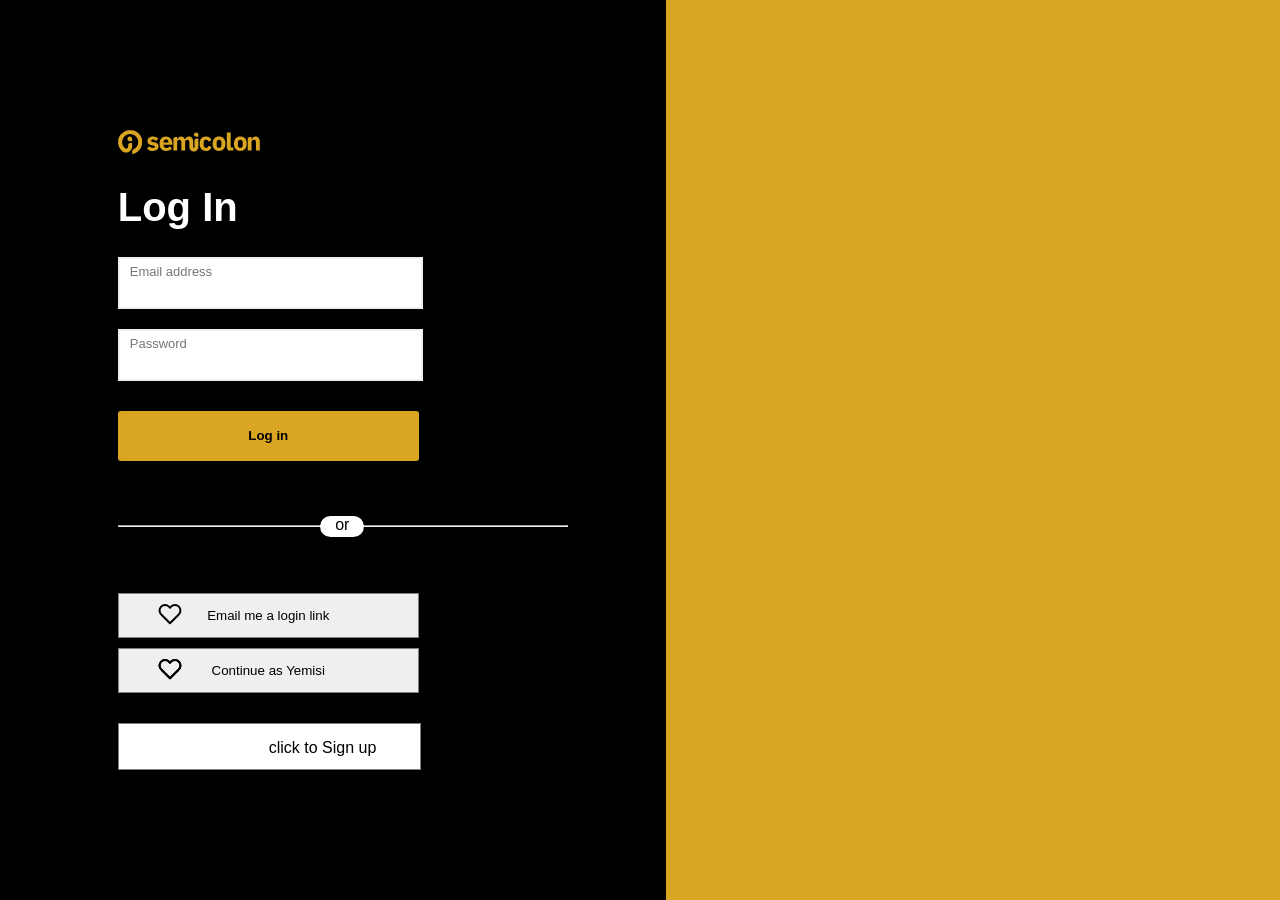
<file: login.html>
<!DOCTYPE html>
<html lang="en">
<head>
   
    <link rel="stylesheet" href="login.css">
    <link rel="preconnect" href="https://fonts.googleapis.com">
    <link rel="preconnect" href="https://fonts.gstatic.com" crossorigin>
    <link href="https://fonts.googleapis.com/css2?family=Lato&display=swap" rel="stylesheet">

    <meta charset="UTF-8">
    <meta http-equiv="X-UA-Compatible" content="IE=edge">
    <meta name="viewport" content="width=device-width, initial-scale=1.0">
    <title>Document</title>
</head>
<body>
    <!--LOG IN PAGE CONTAINER-->
    <div class="login-page-container">
        <!--LOGIN TOP BOX-->
        <div class="login-top-box">

            <!--LOGIN LEFT-->
            <div class="login-top-box-left">
                <div class="top-box-left">
                    <img src="events-c10/logoAlt.svg" alt="semicolon-logo">

                    <h1>Log In</h1>

                    <div class="login-input-container">

                        <div class="login-input">
                            <label for="email">Email address</label>
                            <input id="email" type="email" name="email" />
                        </div>

                        <div class="login-input">
                            <label for="password">Password</label>
                            <input id="password" type="password" name="password" />

                        </div>


                        <button onclick="clickHandler()">Log in</button>
                    </div>

                    <!--HORIZONTAL LINE CONTAINER-->
                    <div class="horizontal-line-container">
                        <hr/>
                        <div> or </div>
                    </div>
                    <!-- END OF HORIZONTAL LINE CONTAINER-->


                    <!--ALTERNATE OPTION-->
           a         <div class="alternate-options">

                        <div class="modified-button">
                            <img src="events-c10/heart.svg" alt="">
                            <button>Email me a login link </button>
                        </div>

                        <div class="modified-button">
                            <img src="events-c10/heart.svg" alt="google" class="icon">
                            <button>Continue as Yemisi </button>
                            <img src="events-c10/heart.svg" alt="google" class="profile-img">
                        </div>
                        <div class="link-login">
                            <a href="/signup.html">click to Sign up</a>
                        </div>

                    </div>
                    <!--ALTERNATE OPTION-->

                </div>

            </div>
             <!--END OF LOGIN LEFT-->

            <!--LOGIN RIGHT-->
            <div class="login-top-box-right">

            </div>
            <!-- END OF LOGIN RIGHT-->

        </div>
        <!-- END OF LOGIN TOP BOX-->

        <!--FOOTER-->
        <footer>

        </footer>
        <!--END OF FOOTER-->
        

    </div>
    <!--END OF LOGIN PAGE CONTAINER-->
    <script src="login.js"></script>
</body>
</html>
</file>
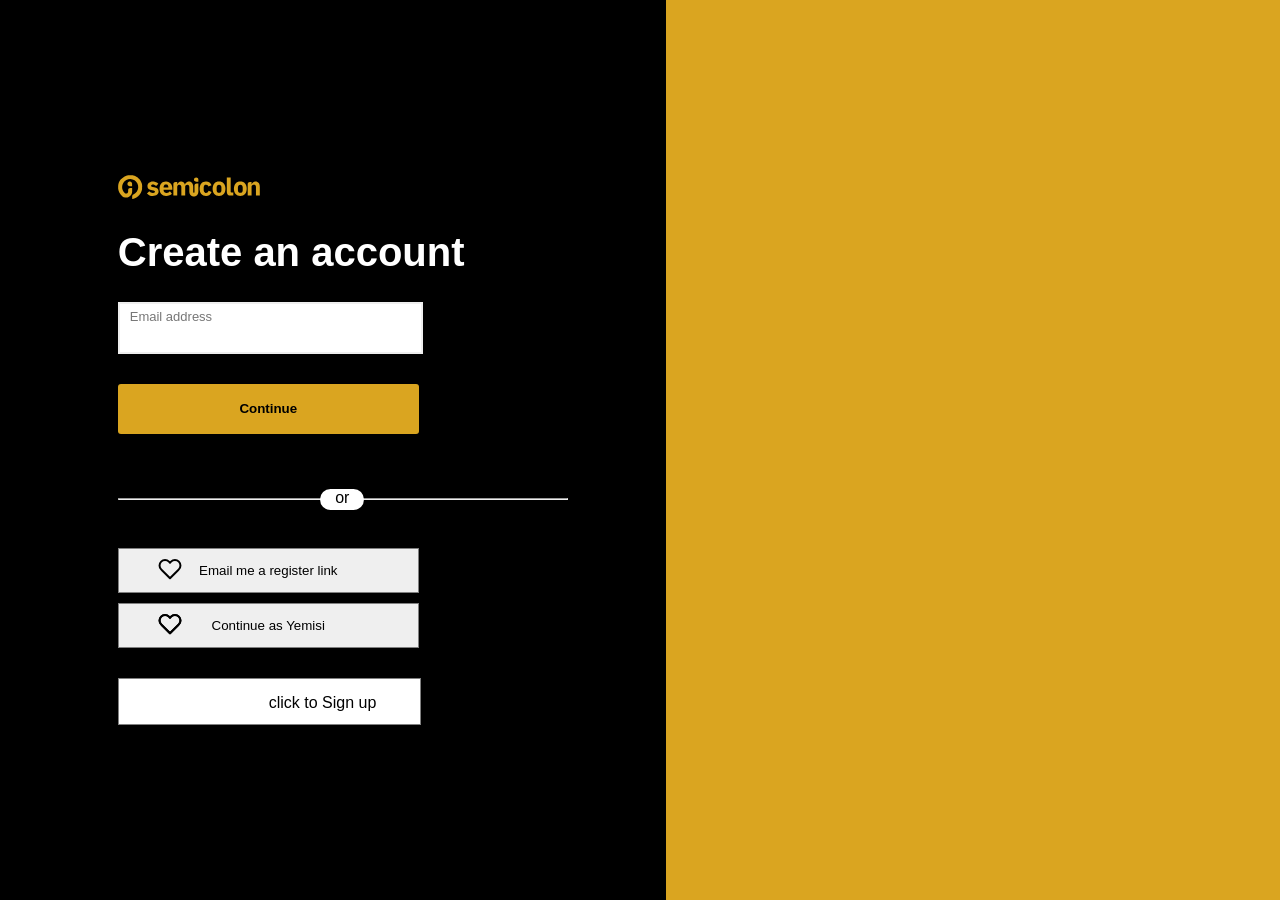
<file: register.html>
<!DOCTYPE html>
<html lang="en">
<head>
    <link rel="stylesheet" href="register.css">
    <link rel="preconnect" href="https://fonts.googleapis.com">
    <link rel="preconnect" href="https://fonts.gstatic.com" crossorigin>
    <link href="https://fonts.googleapis.com/css2?family=Lato&display=swap" rel="stylesheet">

    <meta charset="UTF-8">
    <meta http-equiv="X-UA-Compatible" content="IE=edge">
    <meta name="viewport" content="width=device-width, initial-scale=1.0">
    <title>Document</title>
</head>
<body>
    <!--LOG IN PAGE CONTAINER-->
    <div class="register-page-container">
        <!--LOGIN TOP BOX-->
        <div class="register-top-box">
    
            <!--LOGIN LEFT-->
            <div class="register-top-box-left">
                <div class="top-box-left">
                    <img src="events-c10/logoAlt.svg" alt="semicolon-logo">
    
                    <h1>Create an account</h1>
    
                    <div class="register-input-container">
    
                        <div class="register-input">
                            <label for="email">Email address</label>
                            <input id="email" type="email" name="email" />
                        </div>     
                        <!-- <div class="register-input">
                            <label for="password">Password</label>
                            <input id="password" type="password" name="password" />
    
                        </div> -->
    
    
                        <button onclick="createFormElements()" id="continueButton">Continue</button>
                        <button onclick="registerUser()" id="registerButton">Register</button>
                    </div>
    
                    <!--HORIZONTAL LINE CONTAINER-->
                    <div class="horizontal-line-container">
                        <hr />
                        <div> or </div>
                    </div>
                    <!-- END OF HORIZONTAL LINE CONTAINER-->
    
    
                    <!--ALTERNATE OPTION-->
                    <div class="alternate-options">
    
                        <div class="modified-button">
                            <img src="events-c10/heart.svg" alt="">
                            <button>Email me a register link </button>
                        </div>
    
                        <div class="modified-button">
                            <img src="events-c10/heart.svg" alt="google" class="icon">
                            <button>Continue as Yemisi </button>
                            <img src="events-c10/heart.svg" alt="google" class="profile-img">
                        </div>
                        <div class="link-register">
                            <a href="/signup.html">click to Sign up</a>
                        </div>
    
                    </div>
                    <!--ALTERNATE OPTION-->
    
                </div>
    
            </div>
            <!--END OF LOGIN LEFT-->
    
            <!--LOGIN RIGHT-->
            <div class="register-top-box-right">
    
            </div>
            <!-- END OF LOGIN RIGHT-->
    
        </div>
        <!-- END OF LOGIN TOP BOX-->
    
        <!--FOOTER-->
        <footer>
    
        </footer>
        <!--END OF FOOTER-->
    
    
    </div>
    <!--END OF LOGIN PAGE CONTAINER-->
    <script src="register.js"></script>


    
</body>
</html>
</file>
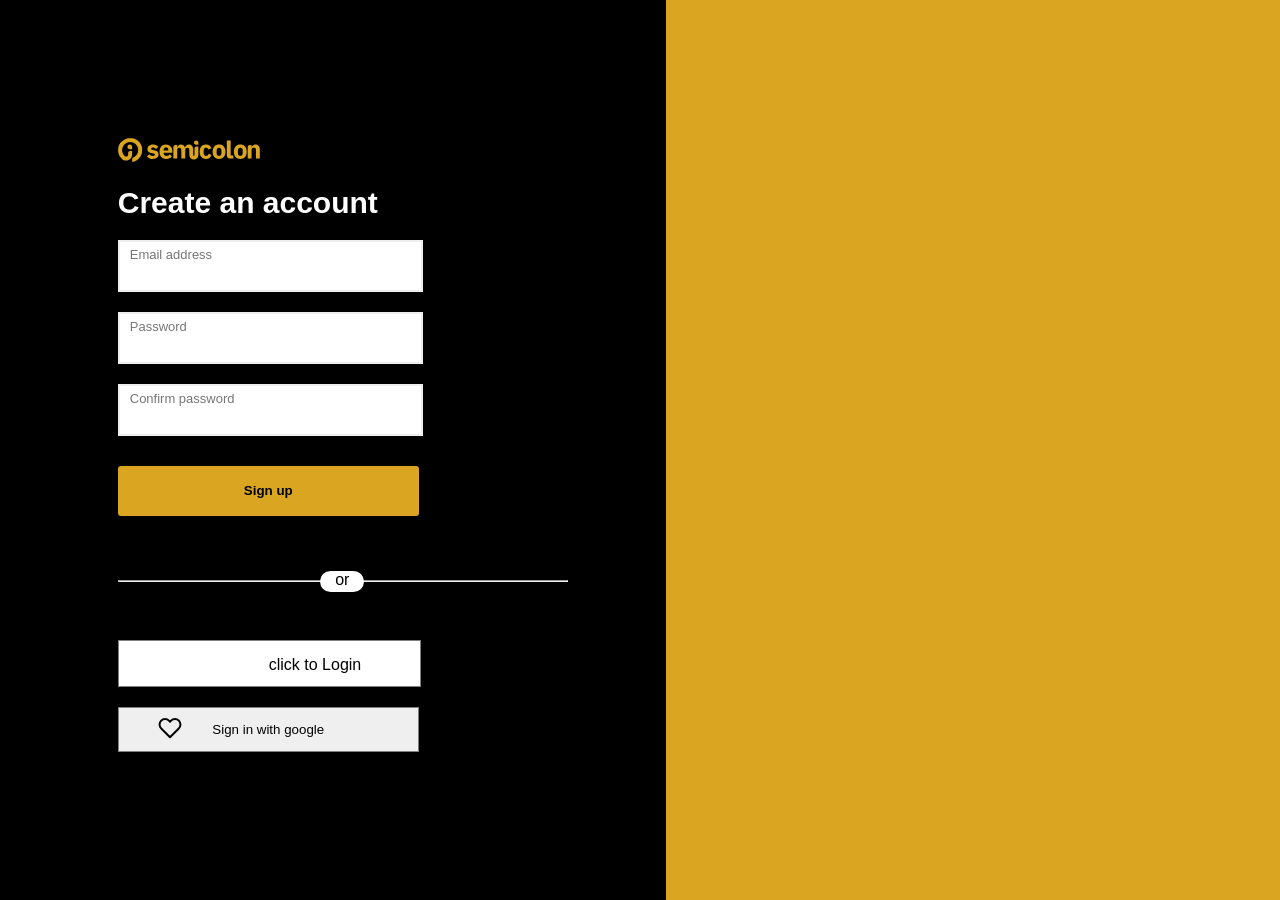
<file: signup.html>
<!DOCTYPE html>
<html lang="en">
<head>
    <link rel="stylesheet" href="signup.css">
    <link rel="preconnect" href="https://fonts.googleapis.com">
    <link rel="preconnect" href="https://fonts.gstatic.com" crossorigin>
    <link href="https://fonts.googleapis.com/css2?family=Lato&display=swap" rel="stylesheet">


    <meta charset="UTF-8">
    <meta http-equiv="X-UA-Compatible" content="IE=edge">
    <meta name="viewport" content="width=device-width, initial-scale=1.0">
    <title>Document</title>
</head>
<body>
    <!--SIGN UP PAGE CONTAINER-->
    <div class="signup-page-container">
        <!--SIGNUP TOP BOX-->
        <div class="signup-top-box">

            <!--SIGNUP LEFT-->
            <div class="signup-top-box-left">

                <div class="top-box-left">

                <img src="events-c10/logoAlt.svg" alt="semicolon-logo">

                    <h1>Create an account</h1>

                <div class="signup-input-container">
                
                     <div class="signup-input">
                        <label for="email"> Email address</label>
                        <input id="email" type="email" name="email">
                     </div>

                    <div class="signup-input">
                        <label for="password"> Password</label>
                        <input id="password" type="password" name="password">
                    </div>
                    <div class="signup-input">
                        <label for="password"> Confirm password</label>
                        <input id="password" type="password" name="password">
                    </div>

                    <button onclick="clickHandler()">Sign up </button>

                    </div>

                    
                    <!--HORIZONTAL LINE CONTAINER-->
                    <div class="horizontal-line-container">
                        <hr/>
                        <div> or </div>
                    </div>

                    <div class="link-login">
                        <a href="/login.html">click to Login</a>
                    </div>

                    <!--END OF HORIZONTAL LINE CONTAINER-->

                    <!--ALTERNATE OPTION-->
                    <div class="alternate-options">
                    
                        <div class="modified-button">
                            <img src="events-c10/heart.svg" alt="google">
                            <button>Sign in with google </button>
                        </div>
                    
                    </div>
                    <!--ALTERNATE OPTION-->
 
                </div>

            </div>

            <!--SIGNUP RIGHT-->
            <div class="signup-top-box-right">

            </div>
            <!--END OF SIGNUP RIGHT-->

        </div>
        <!--END OF SIGNUP TOP BOX-->


    </div>
    <!--END OF PAGE CONTAINER-->
    <script src="signup.js"></script>
</body>
</html>
</file>
<file: login.css>
* {
    font-family: 'Nunito', sans-serif;
}

body {
    margin: 0;
    overflow-x: hidden;
}

.login-page-container{
    padding: 0;
    min-height: 100vh;
    width: 100vw;
}

.login-top-box{
    width: 100%;
    height: 100vh;
    display: flex;
    justify-content: space-between;
}

.login-top-box-left{
    padding: 2%;
    width: 50%;
    display: flex;
    background-color: black;
    align-items: center;
    justify-content: center;
}

.login-top-box-right{
    width: 50%;
    background-color: goldenrod;
}

.top-box-left {
    width:70%;
    
}
.login-top-box-left div h1{
    color: white;
    font-size: 40px;
}

.login-input-container label{
    color: white;
    font-size: 12px;
}

.login-input{
    border: 2px solid rgb(238, 238, 238);
    display: flex;
    flex-direction: column;
    background-color: white;
    margin-bottom: 20px;
    width: 70%;
}

.login-input input{
    border: unset;
    height: 23px;
    padding: 0 10px;
    font-size: 16px;
}

.login-input label{
    color: rgb(119, 119, 119);
    font-size: 13px;
    margin: 5px 10px;

}

.login-input input:focus-visible{
    outline: none;
}

.login-input:focus-within{
    border: 2px solid goldenrod;
}

.login-input:focus-within > label{
    color: goldenrod;
    font-weight: 900;
    font-size: 13px;
}

.login-input-container button{
    background-color: goldenrod;
    color: black;
    height: 50px;
    padding: 5px 10px;
    border: unset;
    border-radius: 3px;
    margin-top: 10px;
    width: 70%;
    font-weight: bold;
    cursor: pointer;
}
.horizontal-line-container{
    margin-top: 15%;
    position: relative;
    height: 30px;
    width: 450px;
}
.horizontal-line-container hr{
    color: white;
}
.horizontal-line-container div{
    background-color: white;
    position: absolute;
    color: black;
    border-radius: 100px;
    padding: 0 12px 3px;
    min-width: 20px;
    text-align: center;
    display: inline-block;
    left: 45%;
     bottom: 18px;
}
.alternate-options{
    margin-top: 20px;
}
.modified-button{
    position: relative;
    margin-bottom: 10px;
}
.modified-button img{
    position: absolute;
    left: 40px;
    top: 9px;
}
.modified-button icon{
    position: absolute;
    left: 40px;
    top: 9px;
}
.modified-button button{
    border: 1px solid grey;
    height: 45px;
    width: 70%;
    cursor: pointer;
}
.modified-button .profile-img{
    position: absolute;
    right: 40px;
    top: 9px;
}
.link-login {
    border: 1px solid grey;
    height: 45px;
    width: 70%;
    background-color: white;
    margin-top: 30px;
}

.link-login a {
    position: relative;
    margin-top: 10px;
    top: 15px;
    left: 150px;
    color: black;
    text-decoration: none;


}
</file>
<file: register.css>
* {
    font-family: 'Nunito', sans-serif;
}

body {
    margin: 0;
    overflow-x: hidden;
}

.register-page-container {
    padding: 0;
    min-height: 100vh;
    width: 100vw;
}

.register-top-box {
    width: 100%;
    height: 100vh;
    display: flex;
    justify-content: space-between;
}

.register-top-box-left {
    padding: 2%;
    width: 50%;
    display: flex;
    background-color: black;
    align-items: center;
    justify-content: center;
}

.register-top-box-right {
    width: 50%;
    background-color: goldenrod;
}

.top-box-left {
    width: 70%;

}

.register-top-box-left div h1 {
    color: white;
    font-size: 40px;
}

.register-input-container label {
    color: white;
    font-size: 12px;
}

.register-input {
    border: 2px solid rgb(238, 238, 238);
    display: flex;
    flex-direction: column;
    background-color: white;
    margin-bottom: 20px;
    width: 70%;
}

.register-input input {
    border: unset;
    height: 23px;
    padding: 0 10px;
    font-size: 16px;
}

.register-input label {
    color: rgb(119, 119, 119);
    font-size: 13px;
    margin: 5px 10px;

}

.register-input input:focus-visible {
    outline: none;
}

.register-input:focus-within {
    border: 2px solid goldenrod;
}

.register-input:focus-within>label {
    color: goldenrod;
    font-weight: 900;
    font-size: 13px;
}

.register-input-container button {
    background-color: goldenrod;
    color: black;
    height: 50px;
    padding: 5px 10px;
    border: unset;
    border-radius: 3px;
    margin-top: 10px;
    width: 70%;
    font-weight: bold;
    cursor: pointer;
}

.horizontal-line-container {
    margin-top: 15%;
    position: relative;
    height: 30px;
    width: 450px;
}

.horizontal-line-container hr {
    color: white;
}

.horizontal-line-container div {
    background-color: white;
    position: absolute;
    color: black;
    border-radius: 100px;
    padding: 0 12px 3px;
    min-width: 20px;
    text-align: center;
    display: inline-block;
    left: 45%;
    bottom: 18px;
}

.alternate-options {
    margin-top: 20px;
}

.modified-button {
    position: relative;
    margin-bottom: 10px;
}

.modified-button img {
    position: absolute;
    left: 40px;
    top: 9px;
}

.modified-button icon {
    position: absolute;
    left: 40px;
    top: 9px;
}

.modified-button button {
    border: 1px solid grey;
    height: 45px;
    width: 70%;
    cursor: pointer;
}

.modified-button .profile-img {
    position: absolute;
    right: 40px;
    top: 9px;
}

.link-register {
    border: 1px solid grey;
    height: 45px;
    width: 70%;
    background-color: white;
    margin-top: 30px;
}

.link-register a {
    position: relative;
    margin-top: 10px;
    top: 15px;
    left: 150px;
    color: black;
    text-decoration: none;


}
#registerButton{
    display: none;
}
</file>
<file: signup.css>
* {
    font-family: 'Nunito', sans-serif;
}

body {
    margin: 0;
    overflow-x: hidden;
}
.signup-page-container{
        padding: 0;
        min-height: 100vh;
        width: 100vw;
}
.signup-top-box{
        width:100%;
        height: 100vh;
        display: flex;
        justify-content: space-between;
}
.signup-top-box-left{
    padding: 2%;
    width: 50%;
    display: flex;
    background-color: black;
    align-items: center;
    justify-content: center;
}
.signup-top-box-right{
    width: 50%;
    background-color: goldenrod;
}
.top-box-left{
    width: 70%;
}
.signup-top-box-left div h1{
    color: white;
    font-size: 30px;
    /* position: relative; */
        /* top: 5vh; */
        /* left: -7.5vw; */
        /* letter-spacing: 1px; */
        /* font-weight: 10000; */
}
.signup-input-container label{
    color: white;
    font-size: 12px;
}
.signup-input{
    border: 2px solid rgb(238, 238, 238);
    display: flex;
    flex-direction: column;
    background-color: white;
    margin-bottom: 20px;
    width: 70%;
}
.signup-input input {
    border: unset;
    height: 23px;
    padding: 0 10px;
    font-size: 16px;
}

.signup-input label {
    color: rgb(119, 119, 119);
    font-size: 13px;
    margin: 5px 10px;

}

.signup-input input:focus-visible {
    outline: none;
}

.signup-input:focus-within {
    border: 2px solid goldenrod;
}

.signup-input:focus-within>label {
    color: goldenrod;
    font-weight: 900;
    font-size: 13px;
}

.signup-input-container button {
    background-color: goldenrod;
    color: black;
    height: 50px;
    padding: 5px 10px;
    border: unset;
    border-radius: 3px;
    margin-top: 10px;
    width: 70%;
    font-weight: bold;
    cursor: pointer;
}
.link-login{
    border: 1px solid grey;
    height: 45px;
    width: 70%;
    background-color: white;
    margin-top: 30px;
}
.link-login a{
    position: relative;
    margin-top: 10px;
    top: 15px;
    left: 150px;
    text-decoration: none;
    color: black;

    
}
.horizontal-line-container {
    margin-top: 15%;
    position: relative;
    height: 30px;
    width: 450px;
}

.horizontal-line-container hr {
    color: white;
}

.horizontal-line-container div {
    background-color: white;
    position: absolute;
    color: black;
    border-radius: 100px;
    padding: 0 12px 3px;
    min-width: 20px;
    text-align: center;
    display: inline-block;
    left: 45%;
    bottom: 18px;
}

.alternate-options {
    margin-top: 20px;
}

.modified-button {
    position: relative;
    margin-bottom: 10px;
}

.modified-button img {
    position: absolute;
    left: 40px;
    top: 9px;
}

.modified-button icon {
    position: absolute;
    left: 40px;
    top: 9px;
}

.modified-button button {
    border: 1px solid grey;
    height: 45px;
    width: 70%;
    cursor: pointer;
}

.modified-button .profile-img {
    position: absolute;
    right: 40px;
    top: 9px;
}
</file>
